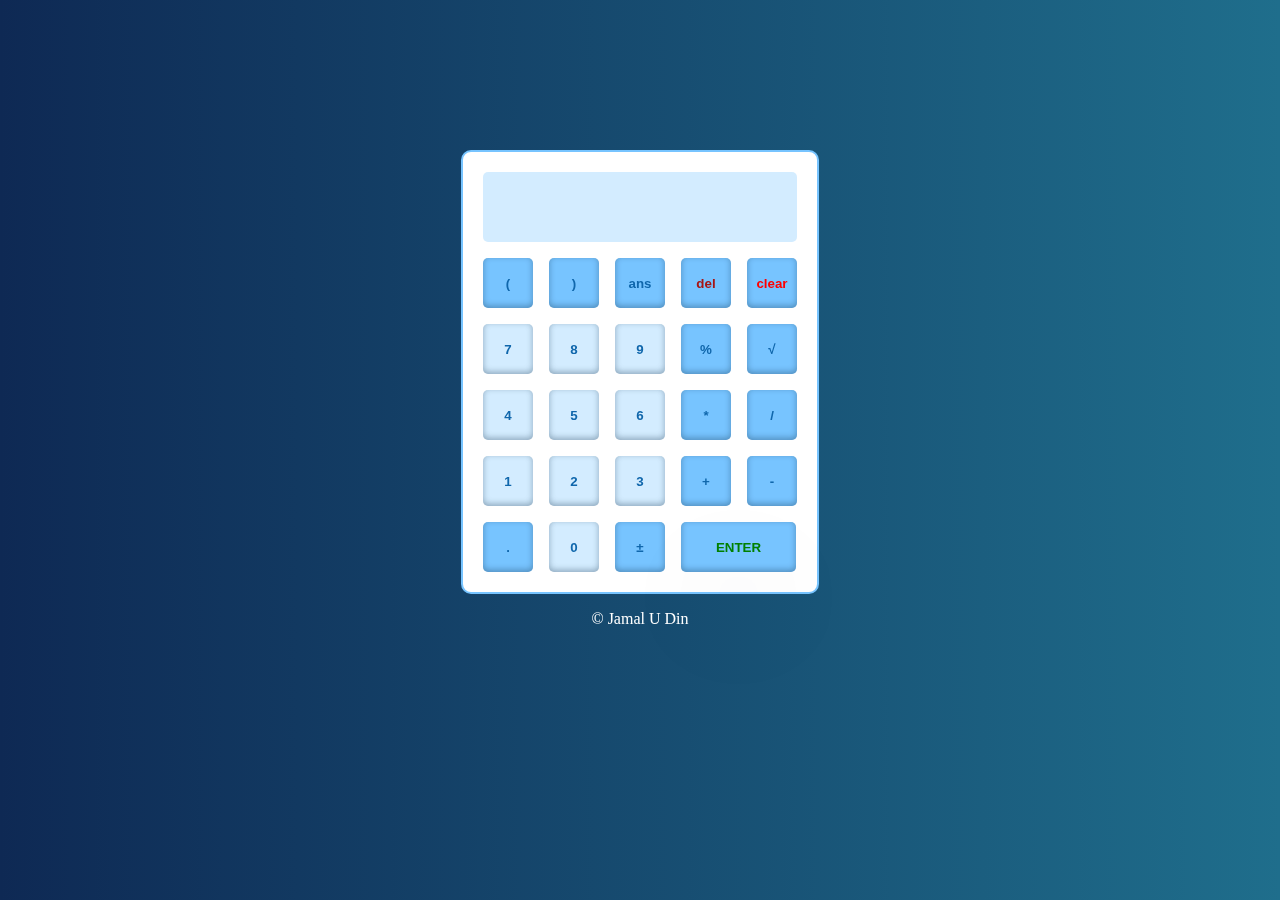
<file: Task 1 (Calculator)/index.html>
<!DOCTYPE html>
<html lang="en">

<head>
    <meta charset="UTF-8">
    <meta name="viewport" content="width=device-width, initial-scale=1.0">
    <title>Calculator</title>
    <link rel="stylesheet" href="style.css">
</head>

<body>
    <div class="container">
        <input type="text" id="screen" autofocus>
        <button class="cal_btn left_brkt" value="(">&#40;</button>
        <button class="cal_btn right_brkt" value=")">&#41;</button>
        <button class="cal_btn ans" onclick="ans()">ans</button>
        <button class="cal_btn del" onclick="backspc()">del</button>
        <button class="cal_btn clear" onclick="screen.value=''">clear</button>
        <button class="cal_btn seven num" value="7">7</button>
        <button class="cal_btn eight num" value="8">8</button>
        <button class="cal_btn nine num" value="9">9</button>
        <button class="cal_btn percentage" onclick="percentage()">&#37;</button>
        <button class="cal_btn under_root" onclick="sqrt()">&#8730;</button>
        <button class="cal_btn four num" value="4">4</button>
        <button class="cal_btn five num" value="5">5</button>
        <button class="cal_btn six num" value="6">6</button>
        <button class="cal_btn multiply" value="*">&#42;</button>
        <button class="cal_btn divide" value="/">&#47;</button>
        <button class="cal_btn one num" value="1">1</button>
        <button class="cal_btn two num" value="2">2</button>
        <button class="cal_btn three num" value="3">3</button>
        <button class="cal_btn add" value="+">&#43;</button>
        <button class="cal_btn subtract" value="-">&#45;</button>
        <button class="cal_btn point" value=".">&#46;</button>
        <button class="cal_btn zero num" value="0">0</button>
        <button class="cal_btn nega_post" onclick="integer()">&#177;</button>
        <button class="cal_btn Enter" onclick="calculate()">ENTER</button>
    </div>
    <p>&#169; Jamal U Din</p>
</body>
<script src="index.js"></script>

</html>
</file>
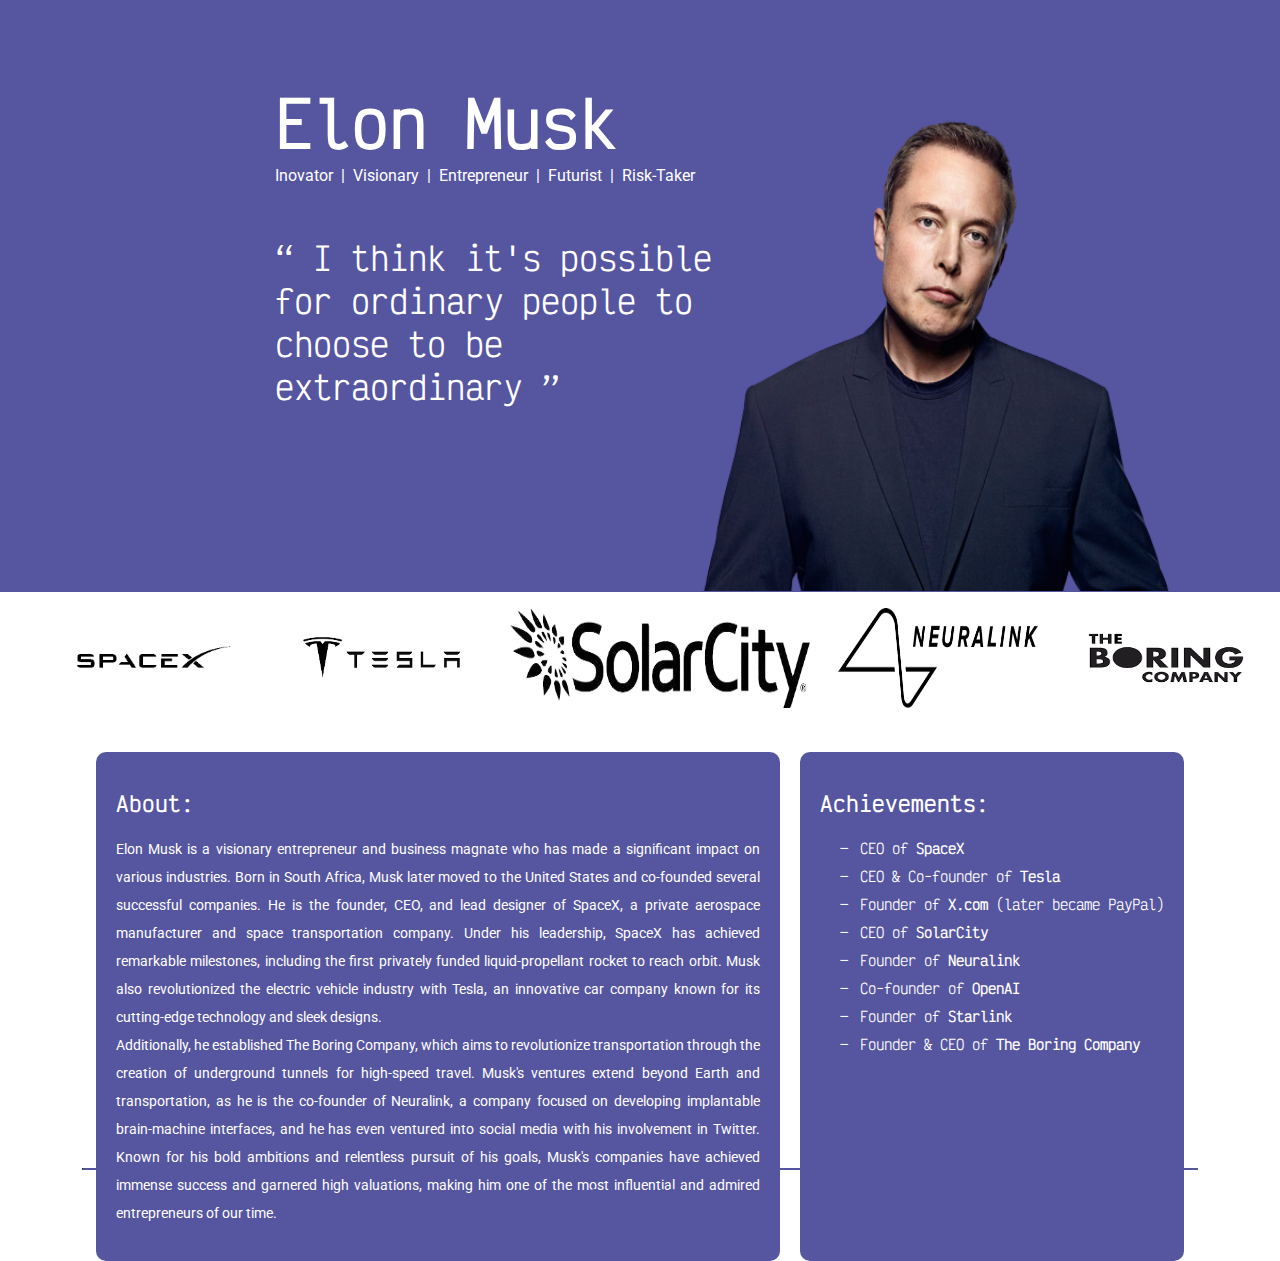
<file: Task 2 (Tribute Page)/index.html>
<!DOCTYPE html>
<html lang="en">

<head>
    <meta charset="UTF-8">
    <meta name="viewport" content="width=device-width, initial-scale=1.0">
    <title>Elon Musk</title>

    <link href="https://fonts.googleapis.com/css2?family=Roboto&family=Victor+Mono&display=swap" rel="stylesheet">


    <link rel="stylesheet" href="styles.css">
</head>

<body>
    <section class="header">
        <div class="Name">
            <h1>Elon Musk</h1>
            <p>Inovator &nbsp;&#124;&nbsp; Visionary &nbsp;&#124;&nbsp; Entrepreneur &nbsp;&#124;&nbsp; Futurist &nbsp;&#124;&nbsp; Risk-Taker</p>
            <q>
                I think it's possible for ordinary people to choose to be extraordinary
            </q>
        </div>
        <div class="image">
            <img src="images/elon musk.png" alt="Elon Musk">
        </div>
    </section>
    <div class="company_logos">
        <ul>
            <li><img src="images/spacex.png" alt="SpaceX" style="height: 150px; margin-top: -26px;"></li>
            <li><img src="images/tesla.png" alt="Tesla Inc."></li>
            <li><img src="images/solarCity.png" alt="SolarCity" style="width: 300px;"></li>
            <li><img src="images/neuralink.png" alt="Neuralink"></li>
            <li><img src="images/BoringCompany.png" alt="The Boring Company"></li>
        </ul>
    </div>
    <div class="Information">
        <div class="about detail_card">
            <h2>About:</h2>
            <p>
                Elon Musk is a visionary entrepreneur and business magnate who has made a significant impact on various industries. Born in South Africa, Musk later moved to the United States and co-founded several successful companies. He is the founder, CEO, and lead designer of SpaceX, a private aerospace manufacturer and space transportation company. Under his leadership, SpaceX has achieved remarkable milestones, including the first privately funded liquid-propellant rocket to reach orbit. Musk also revolutionized the electric vehicle industry with Tesla, an innovative car company known for its cutting-edge technology and sleek designs. 
                <br>
                Additionally, he established The Boring Company, which aims to revolutionize transportation through the creation of underground tunnels for high-speed travel. Musk's ventures extend beyond Earth and transportation, as he is the co-founder of Neuralink, a company focused on developing implantable brain-machine interfaces, and he has even ventured into social media with his involvement in Twitter. Known for his bold ambitions and relentless pursuit of his goals, Musk's companies have achieved immense success and garnered high valuations, making him one of the most influential and admired entrepreneurs of our time.
            </p>
        </div>
        <div class="achievements detail_card">
            <h2>Achievements:</h2>
            <ul>
                <li>CEO of <strong>SpaceX</strong></li>
                <li>CEO & Co-founder of <strong>Tesla</strong></li>
                <li>Founder of <strong>X.com</strong> (later became PayPal)</li>
                <li>CEO of <strong>SolarCity</strong></li>
                <li>Founder of <strong>Neuralink</strong></li>
                <li>Co-founder of <strong>OpenAI</strong></li>
                <li>Founder of <strong>Starlink</strong></li>
                <li>Founder & CEO of <strong>The Boring Company</strong></li>
            </ul>
        </div>
    </div>
    <footer>
        <hr>
        <p>&#169; Jamal U Din</p>
    </footer>
</body>

</html>
</file>
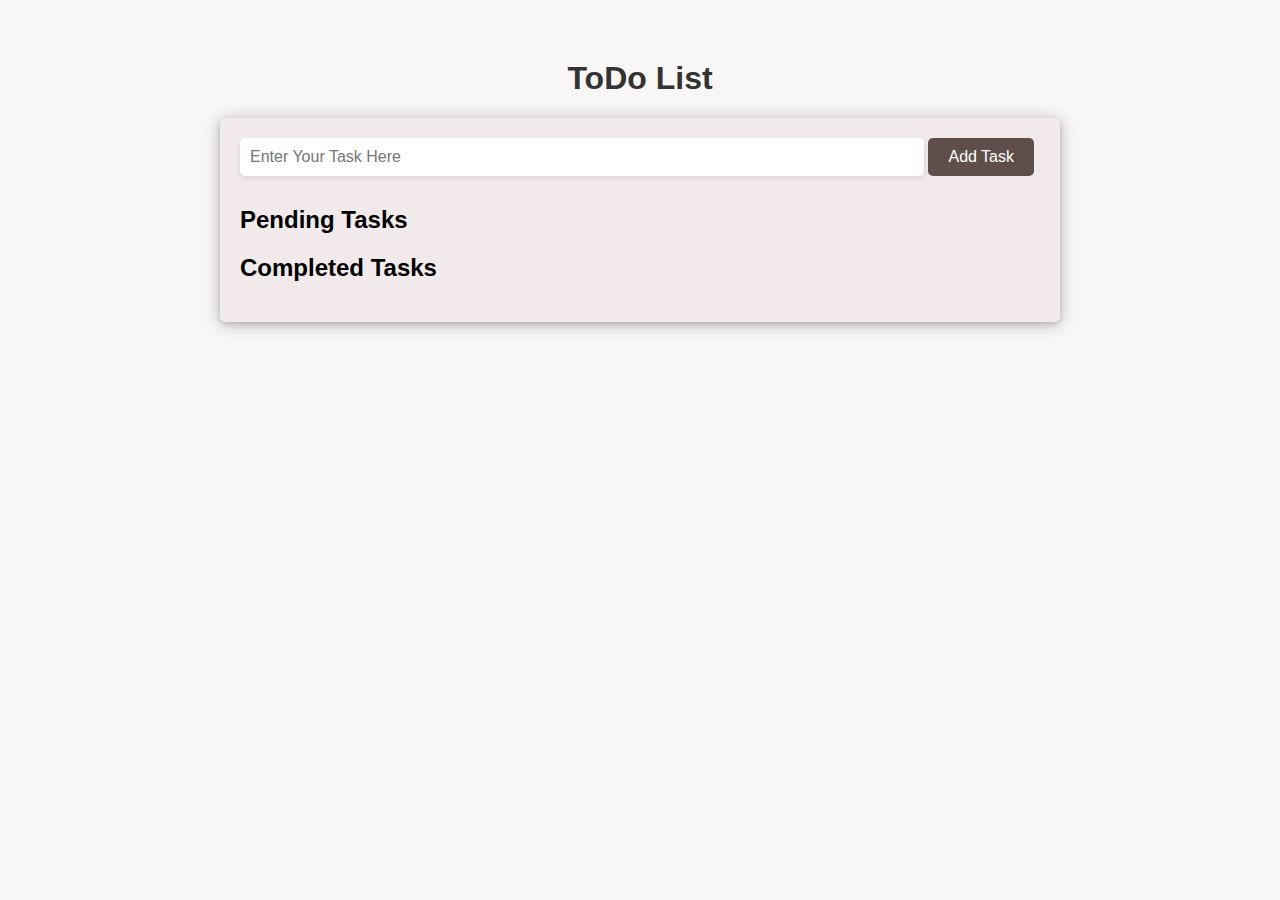
<file: Task 3 (ToDo App)/ToDoList.html>
<!DOCTYPE html>
<html lang="en">

<head>
    <meta charset="UTF-8">
    <meta name="viewport" content="width=device-width, initial-scale=1.0">
    <title>ToDo List WebApp</title>
    <link rel="stylesheet" href="styles.css">
</head>

<body>
    <h1>ToDo List</h1>
    <div class="container">
        <form id="todo-form">
            <input type="text" id="task-input" placeholder="Enter Your Task Here">
            <button type="submit">Add Task</button>
        </form>
        <h2>Pending Tasks</h2>
        <ol id="pending-tasks"></ol>
        <h2>Completed Tasks</h2>
        <ol id="completed-tasks"></ol>
    </div>

</body>
<script src="script.js"></script>

</html>
</file>
<file: Task 1 (Calculator)/style.css>
body{
    margin: 0;
    padding: 0;
    display: flex;
    flex-direction: column;
    align-items: center;
    justify-content: center;
    background-image: linear-gradient(to right, #0E2954 , #1F6E8C);
}
p{
    color: white;
}
.container{
    margin-top: 150px;
    display: grid;
    padding: 20px;
    border: 2px solid hsla(206,100%,73.3%,1);
    border-radius: 10px;
    width: fit-content;
    grid-gap: 1em;
    text-align: center;
    grid-template-areas: 
    'output output output output output'
    'leftBrkt rightBrkt ans del clear'
    'seven eight nine percentage Root'
    'four five six mult divide'
    'one two three addition subtraction'
    'point zeros integer enter enter'
    ;
    background-color: white;
}
.cal_btn{
    font-weight: 800;
    width: 50px;
    height: 50px;
    background-color: hsla(206,100%,73.3%,1);
    border-radius: 5px;
    border: none;
    color: rgb(16 103 172);
    outline: none;
    box-shadow: rgba(50, 50, 93, 0.25) 0px 50px 100px -20px, rgba(0, 0, 0, 0.3) 0px 30px 60px -30px, rgba(10, 37, 64, 0.35) 0px -2px 6px 0px inset;
}
.cal_btn:hover{
    cursor: pointer;    
    background-color: white;
}

.num{
    background-color: hsl(206deg 100% 73.3% / 32%);
    color: none;
}

#screen{
    grid-area: output;
    border-radius: 5px;
    height: 50px;
    border: none;
    background-color: hsl(206deg 100% 73.3% / 32%);
    padding: 10px;
    text-align: right;
    font-size: 20px;
    outline: none;
}

.left_brkt{
    grid-area: leftBrkt;
}
.right_brkt{
    grid-area: rightBrkt;
}
.ans{
    grid-area: ans;
}
.del{
    grid-area: del;
    color: rgb(167, 20, 20);
}
.clear{
    grid-area: clear;
    color: red;
}
.seven{
    grid-area: seven;
}
.eight{
    grid-area: eight;
}
.nine{
    grid-area: nine;
}
.percentage{
    grid-area: percentage;
}
.under_root{
    grid-area: Root;
}
.four{
    grid-area: four;
}
.five{
    grid-area: five;
}
.six{
    grid-area: six;
}
.multiply{
    grid-area: mult;
}
.divide{
    grid-area: divide;
}
.one{
    grid-area: one;
}
.two{
    grid-area: two;
}
.three{
    grid-area: three;
}
.add{
    grid-area: addition;
}
.subtract{
    grid-area: subtraction;
}
.point{
    grid-area: point;
}
.zero{
    grid-area: zeros;
}
.nega_post{
    grid-area: integer;
}
.Enter{
    grid-area: enter;
    width: 115px;
    color: green;
}
</file>
<file: Task 2 (Tribute Page)/styles.css>
body{
    margin: 0;
    padding: 0;
    font-family: 'Victor Mono', monospace;
}
body p{
    font-family: 'Roboto', sans-serif;
}
.header{
    background-color: #56559f;
    color: white;
    display: flex;
    width: 100%;
    height: 37em;
}
.Name{
    position: relative;
    width: 500px;
    padding: 20px;
    height: 200px;
    top: 58px;
    left: 255px;
}
.Name h1{
    font-size: 4em;
    line-height: 2px;
}
.Name q{
    display: inline-block;
    margin-top: 35px;
    width: 450px;
    font-size: 2em;
}

.image{
    margin-top: 104px;
    margin-left: 95px;
}
.image img{
    height: 487px;
    width: 652px;
    background-blend-mode: darken;
}

/* Company Logos */
.company_logos ul{
    display: flex;
    list-style: none;
    justify-content: space-around;
}
.company_logos img{
    width: 200px;
    height: 100px;
    background-blend-mode: darken;
}

/* Informaton */
.Information{
    margin: 0 96px;
    height: 100px;
    color: white;
    display: grid;
    gap: 20px;
    grid-template-columns: 2fr,1fr;
    grid-template-areas:
    'about achievements'
    ;
}

.about{
    grid-area: 'about';
}
.achievements{
    grid-area: 'achievements'; 
}
.achievements ul li{
    list-style-type: none;
}
.achievements ul li:before {
    content: '\2014';
    position: absolute;
    margin-left: -20px;
  }
.detail_card{
    background-color: #56559f;
    border-radius: 10px;
    padding: 20px;
    line-height: 2em;
    font-size: 14px;
    text-align: justify;
}

/* Footer */
footer{
    margin-top: 316px;
    text-align: center;
    color: #56559f;
}
hr{
    border-style: inset;
    border-top-style: solid;
    width: 87%;
    border-color: #56559f;
    border-width: 100%;
}
</file>
<file: Task 3 (ToDo App)/styles.css>
body {
  margin-top: 60px;
  font-family: Arial, sans-serif;
  background-color: #f9f6f6;
}

.container {
  width: 800px;
  margin: 0 auto;
  padding: 20px;
  background-color: #f2eaea;
  border-radius: 5px;
  box-shadow: rgba(14, 30, 37, 0.12) 0px 2px 4px 0px, rgba(14, 30, 37, 0.32) 0px 2px 16px 0px;
}

h1 {
  text-align: center;
  color: #333;
}

input[type="text"] {
  width: 83%;
  padding: 10px;
  font-size: 16px;
  border: none;
  border-radius: 5px;
  box-shadow: 0 2px 5px rgba(0, 0, 0, 0.1);
  margin-bottom: 10px;
}
input[type="checkbox"] {
  margin-right: 10px;
}
button {
  padding: 10px 20px;
  font-size: 16px;
  background-color: rgba(94, 79, 74, 1);
  color: #fff;
  border: none;
  border-radius: 5px;
  cursor: pointer;
}
.edit {
  margin-left: 10px;
}

button:hover {
  background-color: #8f7b74;
}

ol li {
  box-shadow: rgba(0, 0, 0, 0.05) 0px 6px 24px 0px, rgba(0, 0, 0, 0.08) 0px 0px 0px 1px;
  border-radius: 10px;
  min-width: 500px;
  line-height: 2;
  margin: 10px 0;
}
ol li button {
  padding: 5px 10px;
  font-size: 14px;
  float: right;
  margin-top: 2px;
  margin-right: 2px;
}
</file>
